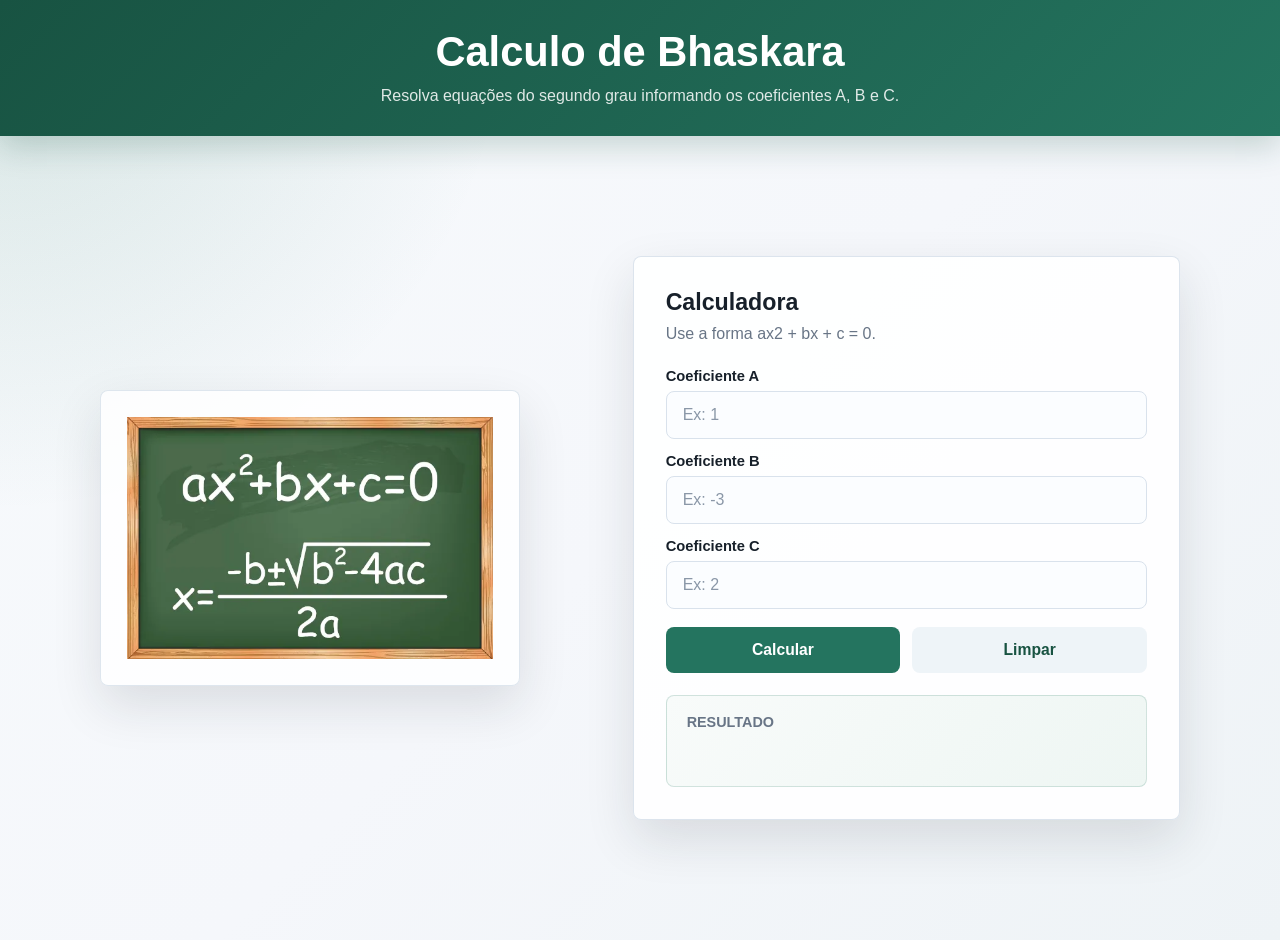
<file: index.html>
<!DOCTYPE html>
<html lang="pt-BR">
<head>
    <meta charset="UTF-8">
    <meta name="viewport" content="width=device-width, initial-scale=1.0">
    <meta name="description" content="Calculadora de Bhaskara para encontrar as raizes reais de uma equacao do segundo grau.">
    <title>Calculo de Bhaskara</title>
    <link rel="stylesheet" href="src/style/style.css">
</head>
<body>
    <header>
        <h1>Calculo de Bhaskara</h1>
        <p>Resolva equações do segundo grau informando os coeficientes A, B e C.</p>
    </header>

    <main class="container">
        <figure class="formula-card">
            <img src="src/img/Formula.png" alt="Formula de Bhaskara">
        </figure>

        <section class="inputsPlusDisplayArea" aria-labelledby="calculator-title">
            <div class="calculator-header">
                <h2 id="calculator-title">Calculadora</h2>
                <p>Use a forma ax2 + bx + c = 0.</p>
            </div>

            <form class="inputs">
                <div class="barras">
                    <label for="num1">Coeficiente A</label>
                    <input type="number" name="num1" id="num1" placeholder="Ex: 1" step="any">
                </div>

                <div class="barras">
                    <label for="num2">Coeficiente B</label>
                    <input type="number" name="num2" id="num2" placeholder="Ex: -3" step="any">
                </div>

                <div class="barras">
                    <label for="num3">Coeficiente C</label>
                    <input type="number" name="num3" id="num3" placeholder="Ex: 2" step="any">
                </div>

                <div class="buttons">
                    <button type="submit" id="calcular">Calcular</button>
                    <button type="button" id="limpar">Limpar</button>
                </div>
            </form>

            <output id="resultado" aria-live="polite">
                <span>Resultado</span>
                <p id="resultado-texto"></p>
            </output>
        </section>
    </main>

    <script src="src/script/script.js"></script>
</body>
</html>
</file>
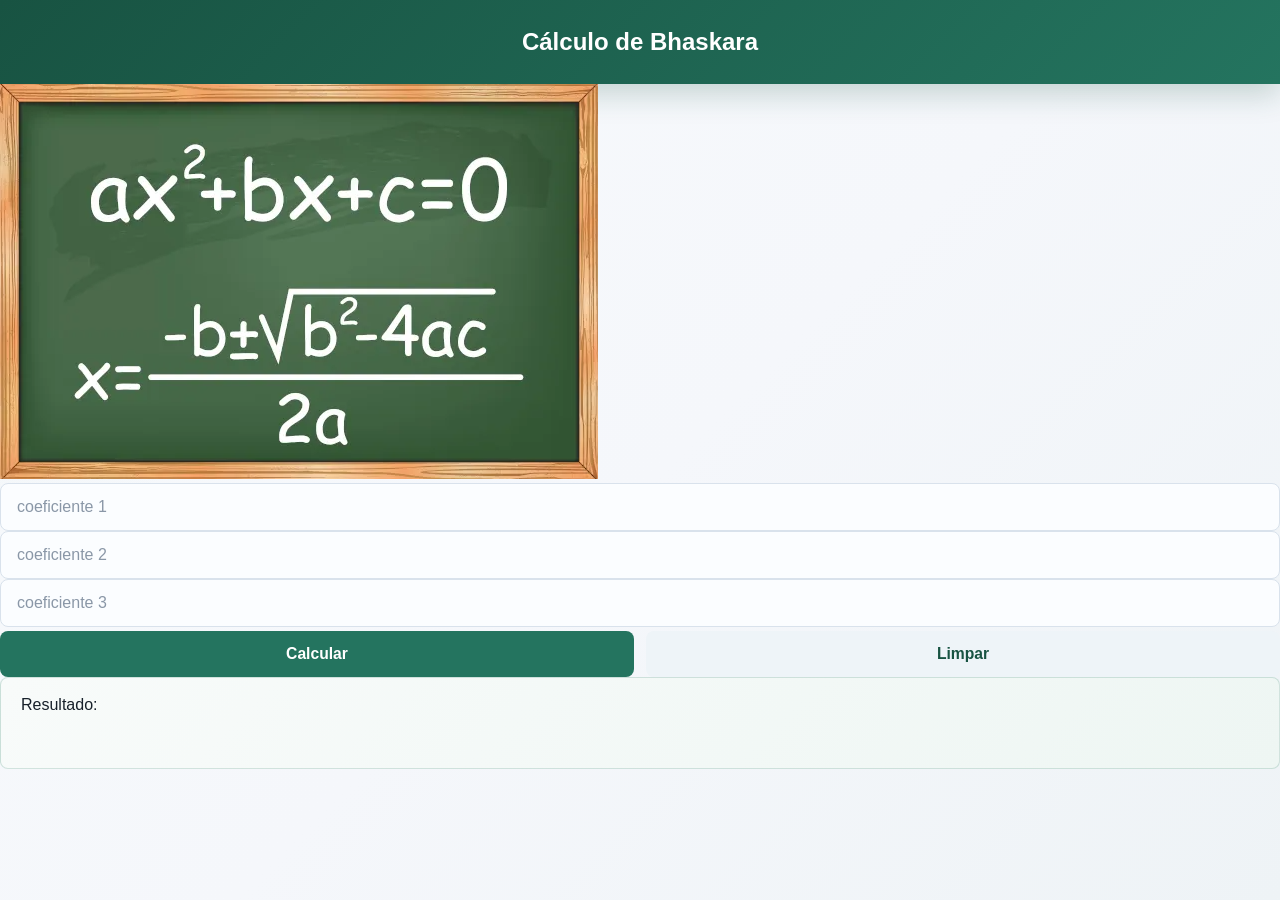
<file: src/index.html>
<!DOCTYPE html>
<html lang="en">
<head>
    <meta charset="UTF-8">
    <meta name="viewport" content="width=device-width, initial-scale=1.0">
    <title>Cálculo de Bhaskara</title>
    <link rel="stylesheet" href="style/style.css">
</head>
<body>
    <header>
        <h2>Cálculo de Bhaskara</h2>
    </header>
    <section>
 
        <form action="">
            <img src="img/Formula.png" alt="Cálculo de Bhaskara">
            <div class="barras">
                <input type="number" name="num1" id="num1" placeholder="coeficiente 1">
            </div>
            <div class="barras">
                <input type="number" name="num2" id="num2" placeholder="coeficiente 2">
            </div>
            <div class="barras">
                <input type="number" name="num3" id="num3" placeholder="coeficiente 3">
            </div>
            <div class="buttons">
                <button id="calcular">Calcular</button>
                <button id="limpar">Limpar</button>
            </div>
            <div id="resultado">Resultado: </div>
        </form>
    </section>


    <script src="script/script.js"></script>
</body>
</html>
</file>
<file: src/style/style.css>
* {
  box-sizing: border-box;
  margin: 0;
  padding: 0;
}

:root {
  --bg: #f5f7fb;
  --surface: #ffffff;
  --surface-soft: #eef4f8;
  --text: #17202a;
  --muted: #687586;
  --primary: #24745f;
  --primary-dark: #185342;
  --accent: #d98f2b;
  --border: #d9e2ec;
  --shadow: 0 20px 50px rgba(23, 32, 42, 0.12);
}

body {
  min-height: 100vh;
  font-family: Arial, Helvetica, sans-serif;
  color: var(--text);
  background:
    radial-gradient(circle at top left, rgba(36, 116, 95, 0.16), transparent 32rem),
    linear-gradient(135deg, #f7fafc 0%, var(--bg) 52%, #eef3f6 100%);
}

header {
  padding: 28px 20px;
  text-align: center;
  color: #ffffff;
  background: linear-gradient(135deg, var(--primary-dark), var(--primary));
  box-shadow: 0 10px 30px rgba(24, 83, 66, 0.22);
}

header h1 {
  font-size: clamp(1.7rem, 4vw, 2.6rem);
  font-weight: 800;
  letter-spacing: 0;
}

header p {
  max-width: 620px;
  margin: 8px auto 0;
  color: rgba(255, 255, 255, 0.86);
  font-size: 1rem;
  line-height: 1.5;
}

.container {
  width: min(1080px, calc(100% - 32px));
  min-height: calc(100vh - 96px);
  margin: 0 auto;
  padding: 48px 0;
  display: grid;
  grid-template-columns: minmax(240px, 0.9fr) minmax(280px, 1fr);
  gap: 40px;
  align-items: center;
}

.formula-card {
  justify-self: center;
}

.formula-card img {
  width: min(100%, 420px);
  display: block;
  padding: 26px;
  border: 1px solid rgba(217, 226, 236, 0.85);
  border-radius: 8px;
  background: rgba(255, 255, 255, 0.82);
  box-shadow: var(--shadow);
}

.inputsPlusDisplayArea {
  width: 100%;
  padding: 32px;
  display: flex;
  flex-direction: column;
  gap: 22px;
  border: 1px solid rgba(217, 226, 236, 0.9);
  border-radius: 8px;
  background: rgba(255, 255, 255, 0.9);
  box-shadow: var(--shadow);
}

.calculator-header {
  display: grid;
  gap: 6px;
}

.calculator-header h2 {
  font-size: 1.45rem;
  color: var(--text);
}

.calculator-header p {
  color: var(--muted);
  line-height: 1.5;
}

.inputs {
  width: 100%;
  display: flex;
  flex-direction: column;
  gap: 14px;
}

.barras {
  width: 100%;
}

.barras label {
  display: block;
  margin-bottom: 7px;
  color: var(--text);
  font-size: 0.92rem;
  font-weight: 700;
}

input {
  width: 100%;
  padding: 14px 16px;
  border: 1px solid var(--border);
  border-radius: 8px;
  outline: none;
  color: var(--text);
  background: #fbfdff;
  font-size: 1rem;
  transition: border-color 0.2s ease, box-shadow 0.2s ease, background 0.2s ease;
}

input::placeholder {
  color: #8a97a7;
}

input:focus {
  border-color: var(--primary);
  background: #ffffff;
  box-shadow: 0 0 0 4px rgba(36, 116, 95, 0.14);
}

.buttons {
  width: 100%;
  display: grid;
  grid-template-columns: repeat(2, minmax(0, 1fr));
  gap: 12px;
  margin-top: 4px;
}

button {
  min-height: 46px;
  padding: 12px 18px;
  border: none;
  border-radius: 8px;
  color: #ffffff;
  background: var(--primary);
  font-size: 0.98rem;
  font-weight: 700;
  cursor: pointer;
  transition: transform 0.18s ease, box-shadow 0.18s ease, background 0.18s ease;
}

button:hover {
  transform: translateY(-1px);
  background: var(--primary-dark);
  box-shadow: 0 12px 24px rgba(24, 83, 66, 0.22);
}

button:active {
  transform: translateY(0);
  box-shadow: none;
}

#limpar {
  color: var(--primary-dark);
  background: var(--surface-soft);
}

#limpar:hover {
  color: #ffffff;
  background: var(--accent);
  box-shadow: 0 12px 24px rgba(217, 143, 43, 0.22);
}

#resultado {
  width: 100%;
  min-height: 92px;
  padding: 18px 20px;
  border: 1px solid rgba(36, 116, 95, 0.18);
  border-radius: 8px;
  background: linear-gradient(135deg, #f8fbfa, #eef6f3);
}

#resultado span {
  display: block;
  color: var(--muted);
  font-size: 0.9rem;
  font-weight: 700;
  text-transform: uppercase;
}

#resultado-texto {
  margin-top: 8px;
  color: var(--primary-dark);
  font-size: 1.05rem;
  font-weight: 800;
  line-height: 1.5;
}

@media (max-width: 760px) {
  header {
    padding: 22px 16px;
  }

  .container {
    width: min(100% - 24px, 520px);
    min-height: auto;
    padding: 28px 0;
    grid-template-columns: 1fr;
    gap: 24px;
  }

  .formula-card img {
    width: min(100%, 320px);
    padding: 18px;
  }

  .inputsPlusDisplayArea {
    padding: 22px;
  }
}

@media (max-width: 420px) {
  .buttons {
    grid-template-columns: 1fr;
  }
}
</file>
